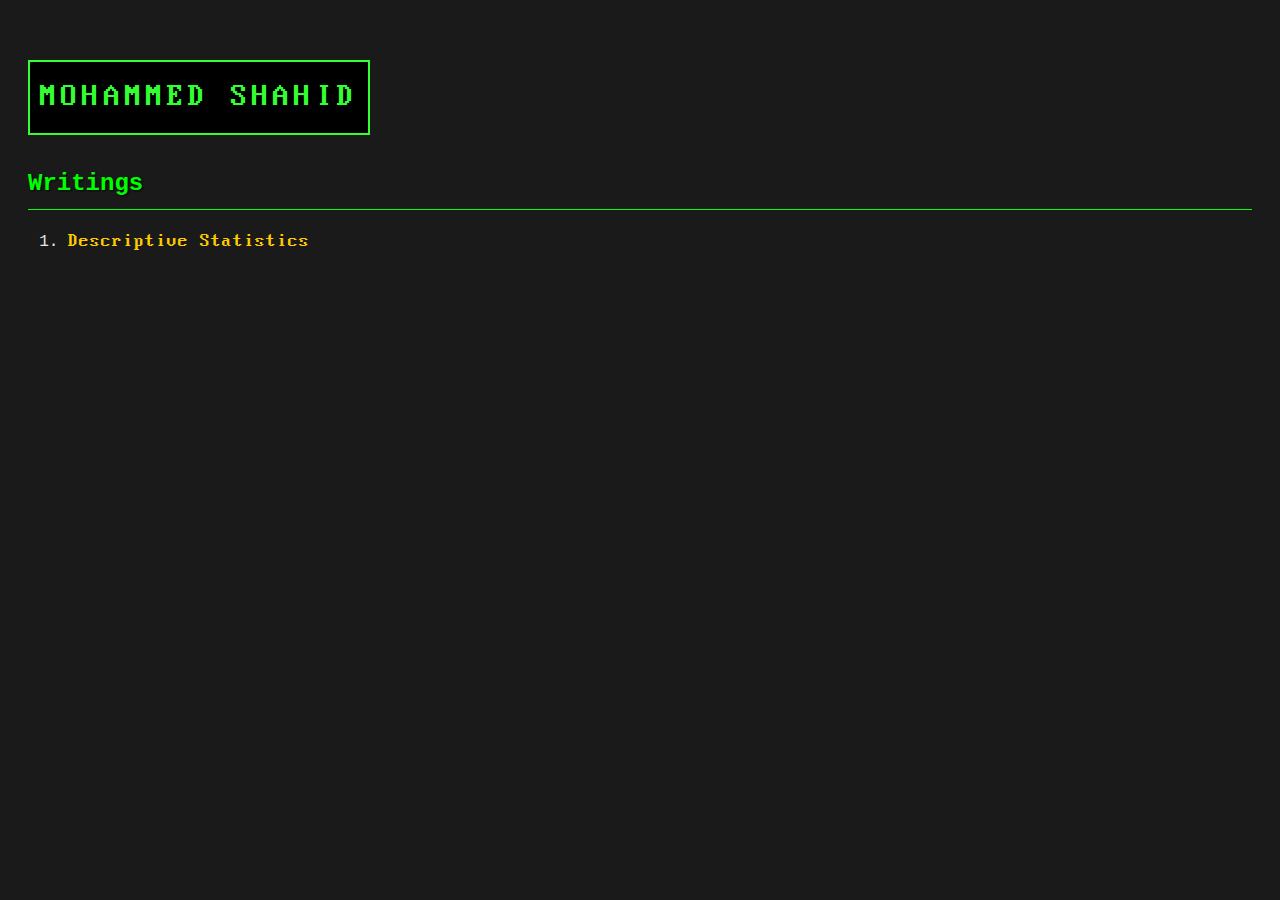
<file: writings.html>
<!DOCTYPE html>
<html>
    <head>
        <meta charset="utf-8">
        <meta name="viewport" content="width=device-width">
        <link rel="stylesheet" href="css/retro.css">
        <link rel="stylesheet" href="css/style.css">
        <title>Noob.org</title>
    </head>
    <body>

<a href="index.html">
            <p class="shahid">MOHAMMED SHAHID</p>
</a>

        <h2>Writings</h2>

        <ol>
          <li><a href="posts/desc_stats.html" class="post">Descriptive Statistics</a></li>
        </ol>

        

    </body>
</html>
</file>
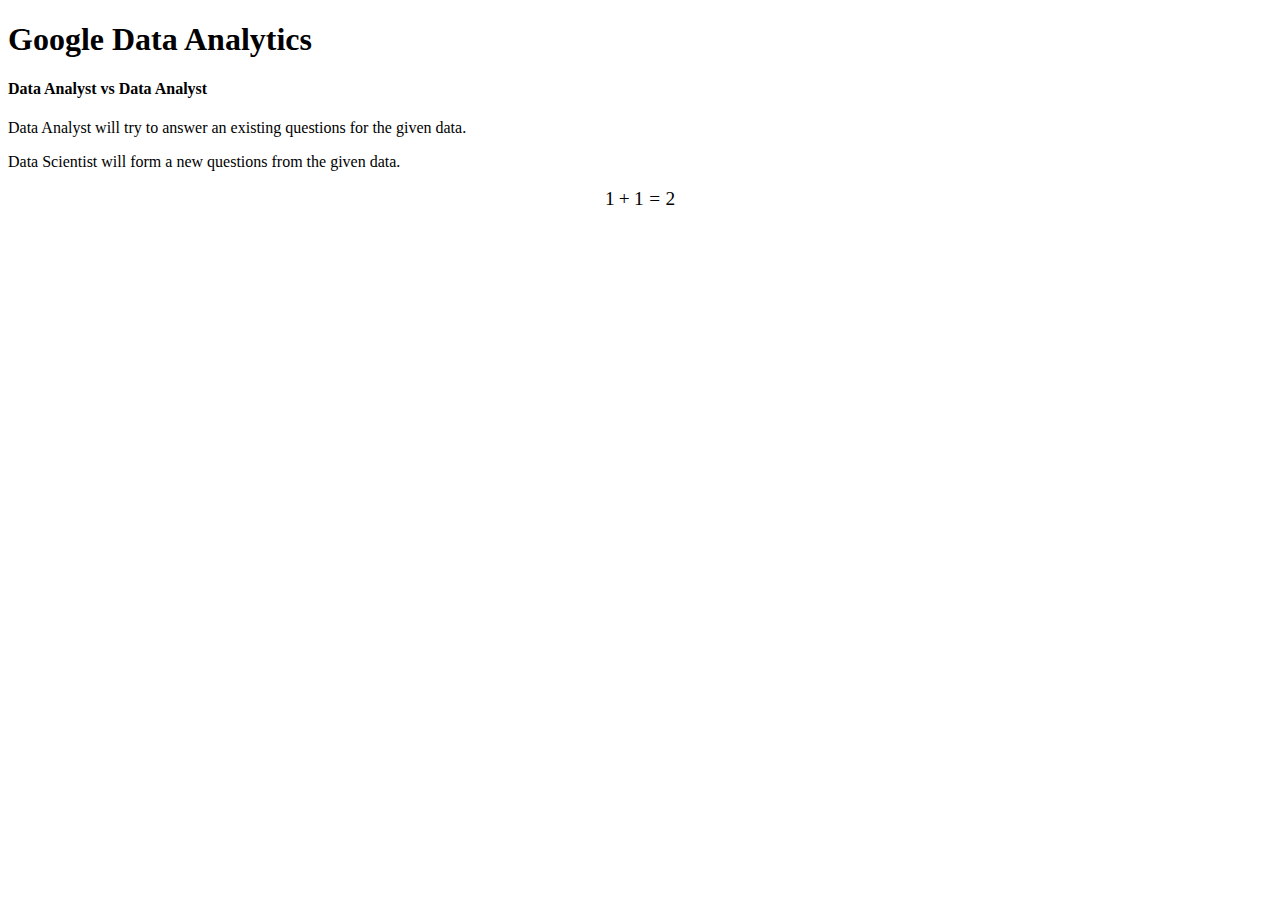
<file: posts/Google_Data_analytics.html>
<!DOCTYPE html>
<html>
    <head>
        <meta charset="utf-8">
        <meta name="viewport" content="width=device-width">
        <meta charset="utf-8">
        <link rel="stylesheet" href="../css/style.css" title="" type="">
        <link rel="stylesheet" href="../css/katex.min.css">
    </head>
    <!-- KaTeX JavaScript -->

    <body>
<script src="../js/katex.min.js"></script>
 <script defer src="../js/auto-render.min.js"></script>
    <!-- KaTeX CSS -->   <!-- Initialize KaTeX rendering -->
        <script>
                document.addEventListener("DOMContentLoaded", function() {
                        renderMathInElement(document.body, {
                                delimiters: [
                                        { left: "$$", right: "$$", display: true },  // Block math
                                        { left: "$", right: "$", display: false }    // Inline math
                                ]
                        });
                });
        </script>

    <h1 id="google-data-analytics">Google Data Analytics</h1>
    <h4 id="data-analyst-vs-data-analyst">Data Analyst vs Data Analyst</h4>
    <p>Data Analyst will try to answer an existing questions for the given
    data.</p>
    <p>Data Scientist will form a new questions from the given data.</p>

    <p> $$1+1 = 2$$ </p>
    </body>
</html>
</file>
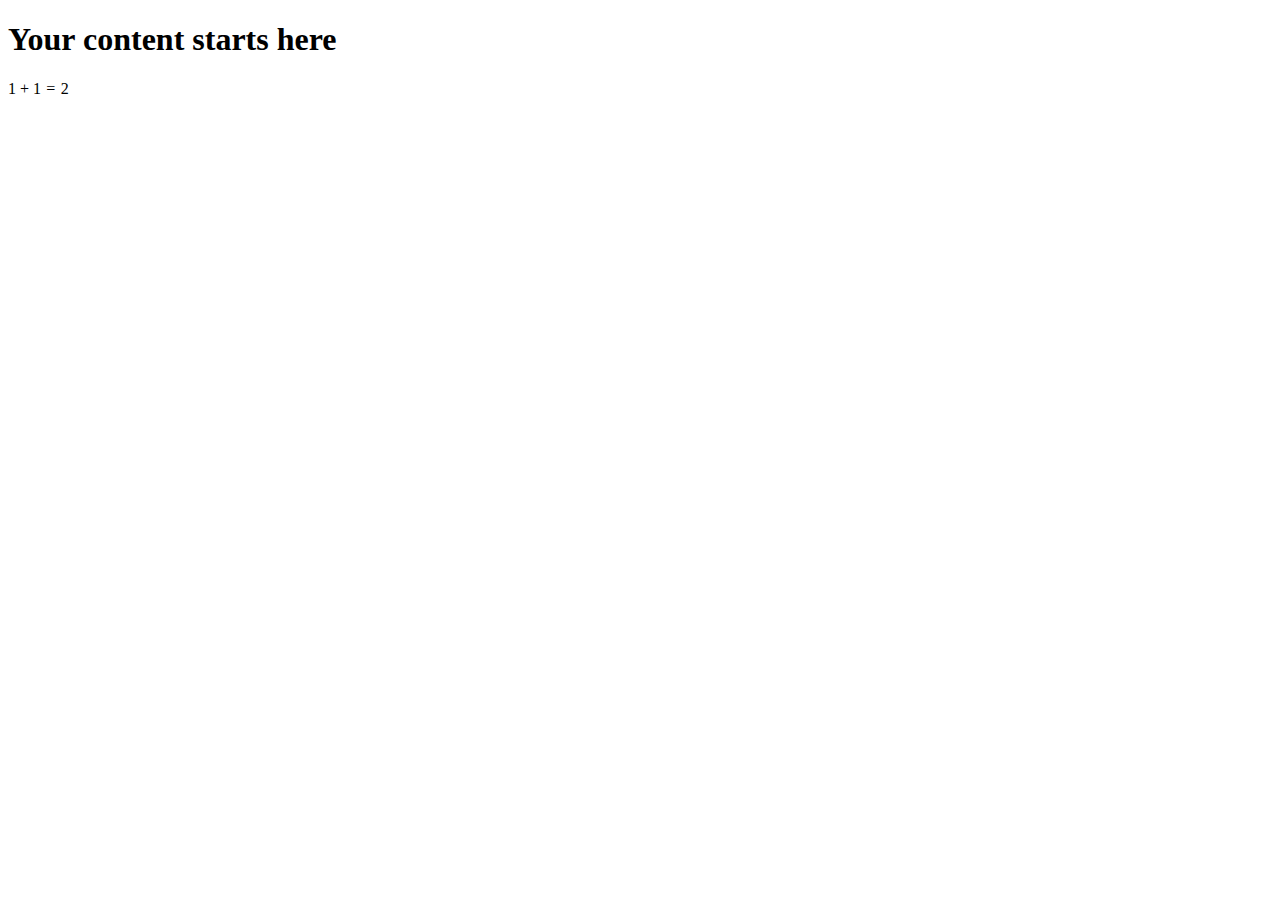
<file: posts/main.html>
<!DOCTYPE html>
<html>
<head>
    <meta charset="utf-8">
    <meta name="viewport" content="width=device-width">
    <link rel="stylesheet" href="../css/style.css">
    <link rel="stylesheet" href="../css/katex.min.css">
    <title>Your Document Title</title>
        <meta name="author" content="Your Name">
            <meta name="date" content="2023-09-28">
        </head>
<body>
    
    <h1 id="your-content-starts-here">Your content starts here</h1>
    <p><span class="math display">1 + 1 = 2</span></p>

    
    <script src="../js/katex.min.js"></script>
    <script src="../js/auto-render.min.js"></script>
    </body>
</html>
</file>
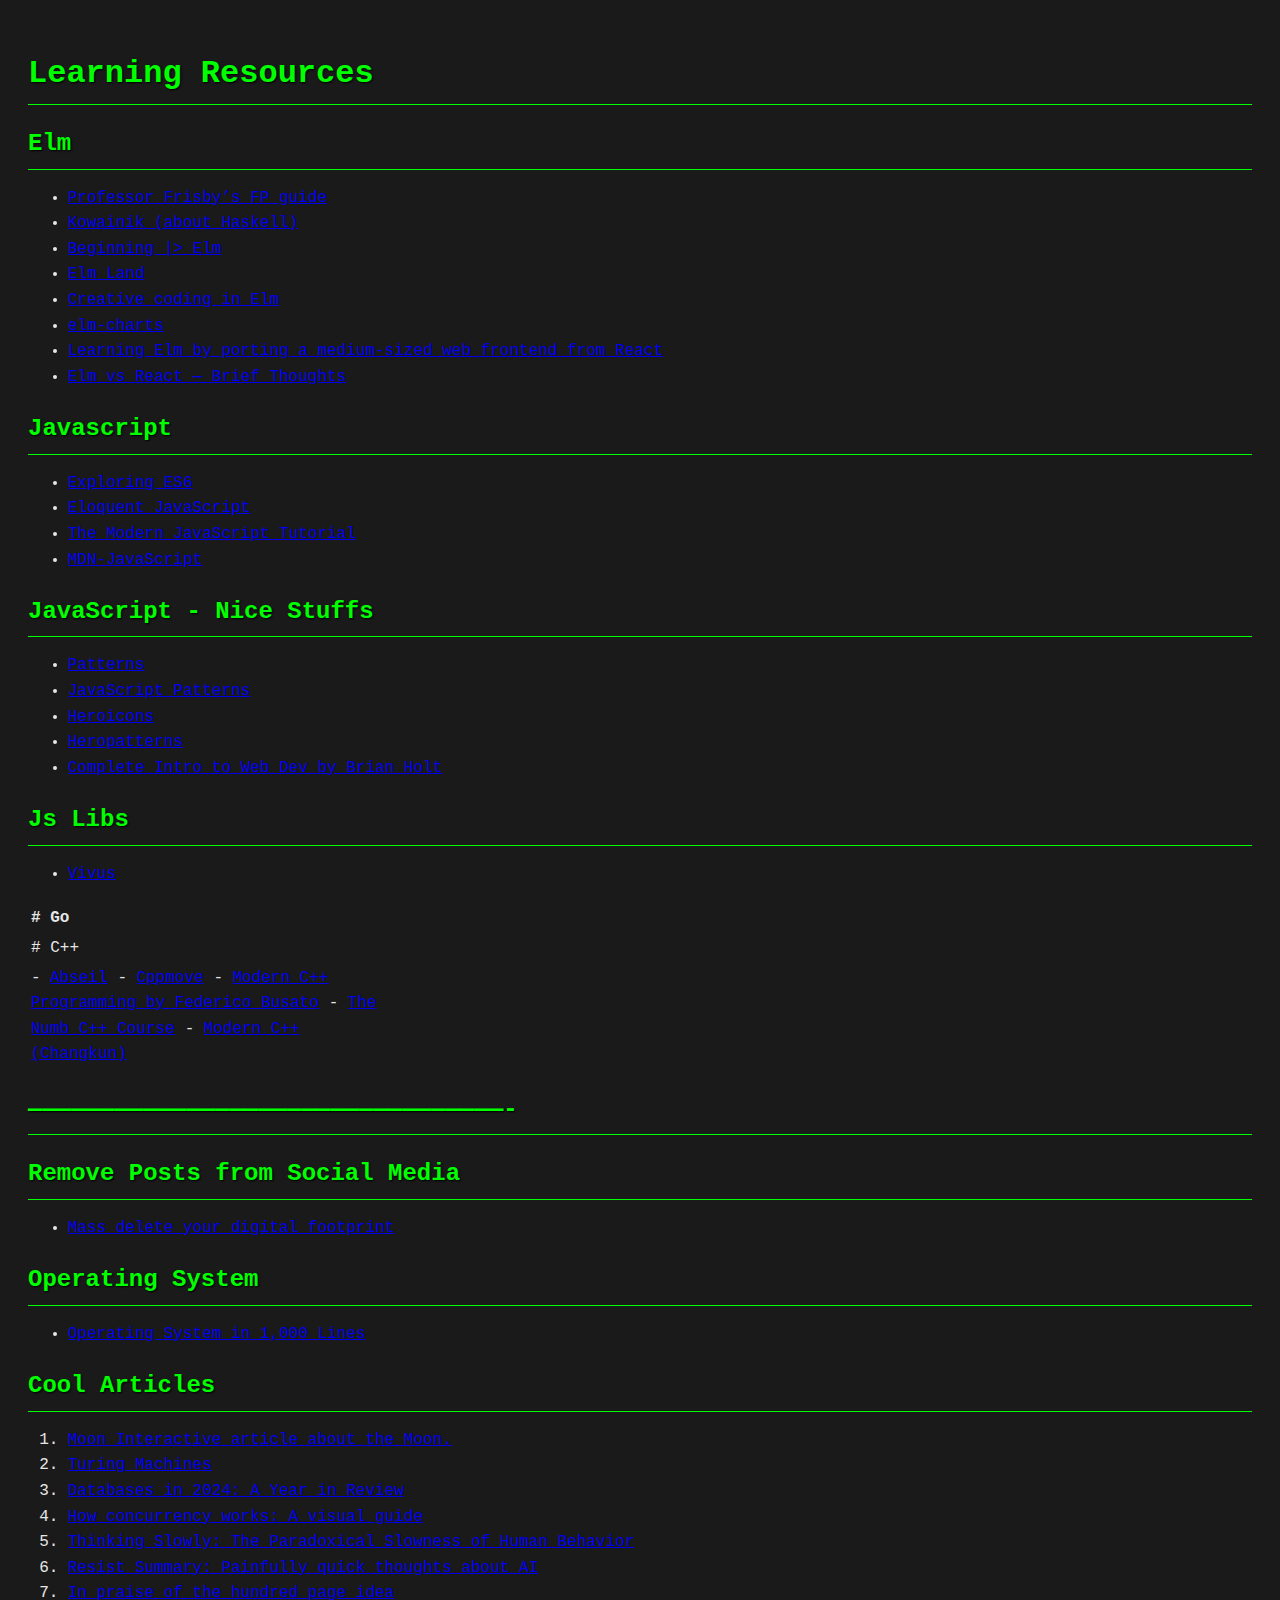
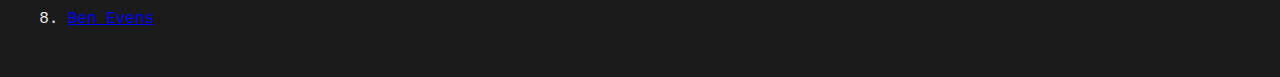
<file: posts/resources.html>
<!DOCTYPE html>
<html>
	<head>
		<meta charset="utf-8">
		<meta name="viewport" content="width=device-width">
        <link rel="stylesheet" href="../css/style.css">
        <link rel="stylesheet" href="../css/retro.css">
		<title>Learning Resources</title>
	</head>
	<body>
		
<h1>Learning Resources</h1>
<h2>Elm</h2>

		<ul>
			<li><a href="https://mostly-adequate.gitbook.io/mostly-adequate-guide">Professor Frisby’s FP guide</a></li>
			<li><a href="https://kowainik.github.io/">Kowainik (about Haskell)</a></li>
			<li><a href="https://elmprogramming.com/">Beginning |> Elm</a></li>
			<li><a href="https://elm.land/">Elm Land</a></li>
			<li><a href="https://erkal.github.io/">Creative coding in Elm</a></li>
			<li><a href="https://www.elm-charts.org/">elm-charts</a></li>
			<li><a href="https://benhoyt.com/writings/learning-elm/">Learning Elm by porting a medium-sized web frontend from React</a></li>
			<li><a href="https://medium.com/geekculture/elm-vs-react-brief-thoughts-7f1f3fbbff10">Elm vs React — Brief Thoughts</a></li>
		</ul>

<h2>Javascript</h2>
<ul>
<li><a href="https://exploringjs.com/es6/index.html">Exploring
ES6</a></li>
<li><a href="https://eloquentjavascript.net/">Eloquent
JavaScript</a></li>
<li><a href="https://javascript.info/">The Modern JavaScript
Tutorial</a></li>
<li><a
href="https://developer.mozilla.org/en-US/docs/Web/JavaScript">MDN-JavaScript</a></li>
</ul>
<h2>JavaScript - Nice Stuffs</h2>
<ul>
<li><a href="https://www.patterns.dev/">Patterns</a></li>
<li><a href="https://javascriptpatterns.vercel.app/patterns">JavaScript
Patterns</a></li>
<li><a href="https://heroicons.com/">Heroicons</a></li>
<li><a href="https://heropatterns.com/">Heropatterns</a></li>
<li><a
href="https://btholt.github.io/complete-intro-to-web-dev-v3/">Complete
Intro to Web Dev by Brian Holt</a></li>
</ul>
<h2>Js Libs</h2>
<ul>
<li><a
href="https://maxwellito.github.io/vivus/?ref=sidebar">Vivus</a></li>
</ul>
<table style="width:31%;">
<colgroup>
<col style="width: 30%" />
</colgroup>
<thead>
<tr class="header">
<th style="text-align: left;"># Go</th>
</tr>
</thead>
<tbody>
<tr class="odd">
<td style="text-align: left;"># C++</td>
</tr>
<tr class="even">
<td style="text-align: left;">- <a href="https://abseil.io/">Abseil</a>
- <a href="https://cppmove.com/">Cppmove</a> - <a
href="https://federico-busato.github.io/Modern-CPP-Programming/">Modern
C++ Programming by Federico Busato</a> - <a
href="https://thenumb.at/cpp-course/">The Numb C++ Course</a> - <a
href="https://changkun.de/modern-cpp/en-us/00-preface/">Modern C++
(Changkun)</a></td>
</tr>
</tbody>
</table>
<h2>—————————————————————————————————-</h2>
<h2>Remove Posts from Social Media</h2>
<ul>
<li><a href="https://redact.dev/">Mass delete your digital
footprint</a></li>
</ul>
<h2>Operating System</h2>
<ul>
<li><a
href="https://operating-system-in-1000-lines.vercel.app/en/">Operating
System in 1,000 Lines</a></li>
</ul>
<h2>Cool Articles</h2>
<ol type="1">
<li><a href="https://ciechanow.ski/moon/?ref=sidebar">Moon Interactive
article about the Moon.</a></li>
<li><a href="https://samwho.dev/turing-machines/?ref=sidebar">Turing
Machines</a></li>
<li><a
href="https://www.cs.cmu.edu/~pavlo/blog/2025/01/2024-databases-retrospective.html?ref=sidebar">Databases
in 2024: A Year in Review</a></li>
<li><a
href="https://wyounas.github.io/concurrency/2024/12/12/how-concurrency-works-a-visual-guide/?ref=sidebar">How
concurrency works: A visual guide</a></li>
<li><a
href="https://www.caltech.edu/about/news/thinking-slowly-the-paradoxical-slowness-of-human-behavior?ref=sidebar">Thinking
Slowly: The Paradoxical Slowness of Human Behavior</a></li>
<li><a
href="https://map.simonsarris.com/p/resist-summary?ref=sidebar">Resist
Summary: Painfully quick thoughts about AI</a></li>
<li><a
href="https://tracydurnell.com/2024/12/17/in-praise-of-the-hundred-page-idea/?ref=sidebar">In
praise of the hundred page idea</a></li>
<li><a href="https://www.ben-evans.com/essays">Ben Evens</a></li>
</ol>
			</body>
</html>
</file>
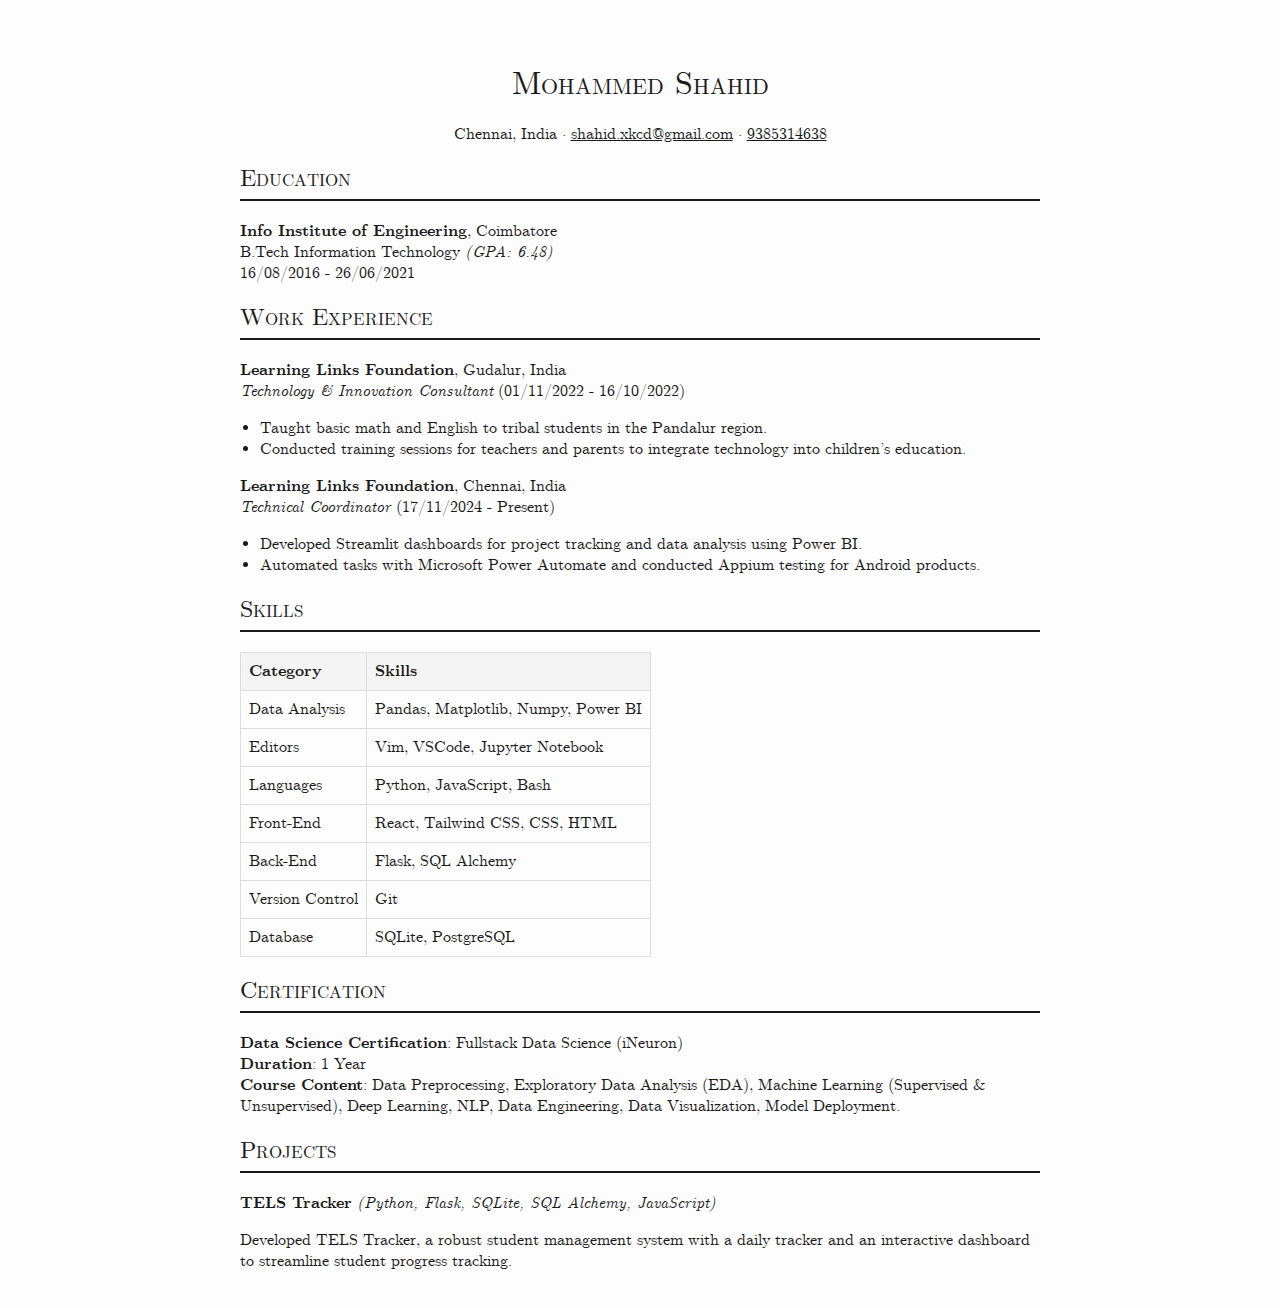
<file: posts/resume.html>
<!DOCTYPE html>
<html lang="en">
<head>
  <meta charset="utf-8" />
  <meta name="viewport" content="width=device-width, initial-scale=1.0" />
  <title>Mohammed Shahid - Resume</title>


  <link rel="stylesheet" href="../Serif/cmun-serif.css">
  <link rel="stylesheet" href="../css/latin-modern.css">
  <link rel="stylesheet" href="../css/latex.css">
  <style>
    body {
      font-family: 'Computer Modern Serif', serif;
      max-width: 800px;
      margin: auto;
      padding: 20px;
    }
    .center {
      text-align: center;
    }
    .smallcaps {
      font-family: 'Latin Modern Math', serif;
      font-variant: small-caps;
    }
    .smallcaps_title {
      font-variant: small-caps;
      font-size: 18px;
    }
    h1 {
            font-weight: 100; /* Set to thin */
            font-size: 32px;
            text-align: center;
        }
    h2 {
      font-weight: normal;
      border-bottom: 2px solid #1a1a1a;
      padding-bottom: 5px;
      margin-top: 20px;
    }
    ul {
      padding-left: 20px;
    }
    table {
      width: 100%;
      border-collapse: collapse;
      margin-top: 10px;
    }
    th, td {
      border: 1px solid #ddd;
      padding: 8px;
      text-align: left;
    }
  th {
      background-color: #f4f4f4;
    }
  </style>
</head>
<body>
  <div class="center">
    <!--<h1 class="smallcaps_high">Mohammed Shahid</h1>-->
            <h1 class="smallcaps" style="font-weight: 100; font-size: 32px; text-align: center;" >Mohammed Shahid </h1>

    <p>Chennai, India · <a href="mailto:shahid.xkcd@gmail.com">shahid.xkcd@gmail.com</a> · <a href="tel:9385314638">9385314638</a></p>
  </div>

  <h2 class="smallcaps" style="font-size: 24px">Education</h2>
  <p><strong>Info Institute of Engineering</strong>, Coimbatore<br>
  B.Tech Information Technology <em>(GPA: 6.48)</em><br>
  16/08/2016 - 26/06/2021</p>

  <h2 class="smallcaps" style="font-size: 24px">Work Experience</h2>
  <p><strong>Learning Links Foundation</strong>, Gudalur, India<br>
  <em>Technology & Innovation Consultant</em> (01/11/2022 - 16/10/2022)</p>
  <ul>
    <li>Taught basic math and English to tribal students in the Pandalur region.</li>
    <li>Conducted training sessions for teachers and parents to integrate technology into children’s education.</li>
  </ul>
  
  <p><strong>Learning Links Foundation</strong>, Chennai, India<br>
  <em>Technical Coordinator</em> (17/11/2024 - Present)</p>
  <ul>
    <li>Developed Streamlit dashboards for project tracking and data analysis using Power BI.</li>
    <li>Automated tasks with Microsoft Power Automate and conducted Appium testing for Android products.</li>
  </ul>

  <h2 class="smallcaps" style="font-size: 24px">Skills</h2>
  <table>
    <tr><th>Category</th><th>Skills</th></tr>
    <tr><td>Data Analysis</td><td>Pandas, Matplotlib, Numpy, Power BI</td></tr>
    <tr><td>Editors</td><td>Vim, VSCode, Jupyter Notebook</td></tr>
    <tr><td>Languages</td><td>Python, JavaScript, Bash</td></tr>
    <tr><td>Front-End</td><td>React, Tailwind CSS, CSS, HTML</td></tr>
    <tr><td>Back-End</td><td>Flask, SQL Alchemy</td></tr>
    <tr><td>Version Control</td><td>Git</td></tr>
    <tr><td>Database</td><td>SQLite, PostgreSQL</td></tr>
  </table>

  <h2 class="smallcaps" style="font-size: 24px">Certification</h2>
  <p><strong>Data Science Certification</strong>: Fullstack Data Science (iNeuron)<br>
  <strong>Duration</strong>: 1 Year<br>
  <strong>Course Content</strong>: Data Preprocessing, Exploratory Data Analysis (EDA), Machine Learning (Supervised & Unsupervised), Deep Learning, NLP, Data Engineering, Data Visualization, Model Deployment.</p>

  <h2 class="smallcaps" style="font-size: 24px">Projects</h2>
  <p><strong>TELS Tracker</strong> <em>(Python, Flask, SQLite, SQL Alchemy, JavaScript)</em></p>
  <p>Developed TELS Tracker, a robust student management system with a daily tracker and an interactive dashboard to streamline student progress tracking.</p>
</body>
</html>
</file>
<file: css/retro.css>
/* Overall page styling */
body {
background-color: #1a1a1a;
color: #e6e6e6;
font-family: "Courier New", Courier, monospace;
line-height: 1.6;
padding: 20px;

    /*display: grid;  */
    /*grid-template-columns: repeat(auto-fit, 100px);*/
    /*grid-template-rows: repeat(2, 100px);  */

}

/* Title styles */
h1, h2, h3 {
color: #00ff00;
text-shadow: 1px 1px 2px #000;
border-bottom: 1px solid #00ff00;
padding-bottom: 5px;
margin-top: 20px;
margin-bottom: 10px;
}

/* Link styles */
nav ul li a {
/* color: #ffcc00; */
text-decoration: none;
border-bottom: 1px dotted #ffcc00;
}
nav ul li a:hover {
color: #00ff00;
border-bottom: 1px dotted #00ff00;
}

/* Table of contents */
.TOC dl, .TOC dt, .TOC dd {
color: #cccccc;
}
.TOC a {
color: #66ccff;
}

/* Code block styling */
/*pre, code {*/
/*background-color: #333333;*/
/*color: #ffcc00;*/
/*padding: 5px;*/
/*font-family: "Consolas", "Courier New", monospace;*/
/*overflow-x: auto;*/
/*border-radius: 5px;*/
/*}*/

/* Paragraph styling */
p {
margin-bottom: 10px;
}

/* Divider styling */
hr {
border: none;
height: 1px;
background-color: #444;
margin: 20px 0;
}
</file>
<file: css/style.css>
@font-face {
    font-family: 'Perfect DOS VGA 437';
    font-style: normal;
    font-weight: normal;
    src: url('../fonts/Perfect DOS VGA 437.woff') format('woff');
}

@font-face {
    font-family: 'Perfect DOS VGA 437 Win';
    font-style: normal;
    font-weight: normal;
    src: url('../fonts/Perfect DOS VGA 437 Win.woff') format('woff');
}

.shahid {
    font-family: 'Perfect DOS VGA 437', 'Perfect DOS VGA 437 Win', monospace;
    font-size: 2rem; /* Adjust for size */
    color: #33FF33; /* Classic retro green */
    text-align: center;
    letter-spacing: 0.1em; /* Adds a retro feel */
    text-transform: uppercase;
    background-color: #000; /* Background for contrast */
    padding: 10px;
    border: 2px solid #33FF33; /* Retro-styled border */
    display: inline-block;
}

/* Basic styling for the <nav> element */
nav {
    background-color: #333;
    padding: 10px;
}

nav ul {
    list-style-type: none;  /* Removes bullet points */
    margin: 0;
    padding: 0;
    display: flex;  /* Arranges items in a row */
    justify-content: center;  /* Centers the links */
}

nav ul li {
    margin: 0 15px;  /* Spacing between items */
}

nav ul li a {
    color: #fff;
    text-decoration: none;
    font-family: 'Perfect DOS VGA 437', monospace; /* Adds the retro font */
    font-size: 1.1rem;
}

nav ul li a:hover {
    color: #33FF33;  /* Retro green on hover */
}



.post {
    font-family: 'Perfect DOS VGA 437', 'Perfect DOS VGA 437 Win', monospace;
    font-size: 1.2rem; /* Adjust size */
    color: #FFCC00; /* Yellow color for the article name */
    text-decoration: none;

    /*text-align: center;*/
    /*letter-spacing: 0.1em; /* Retro feel */*/
    /*padding: 5px 10px;*/
}

/* Hover effects for .post */
.post:hover {
    color: #abc123; /* Retro green on hover */
    background-color: #000; /* Darken background on hover */
    border: 1px solid #33FF33; /* Border on hover */
}
</file>
<file: Serif/cmun-serif.css>
@font-face {
	font-family: 'Computer Modern Serif';
	src: url('cmunrm.eot');
	src: url('cmunrm.eot?#iefix') format('embedded-opentype'),
		 url('cmunrm.woff') format('woff'),
		 url('cmunrm.ttf') format('truetype'),
		 url('cmunrm.svg#cmunrm') format('svg');
	font-weight: normal;
	font-style: normal;
}


@font-face {
	font-family: 'Computer Modern Serif';
	src: url('cmunbx.eot');
	src: url('cmunbx.eot?#iefix') format('embedded-opentype'),
		 url('cmunbx.woff') format('woff'),
		 url('cmunbx.ttf') format('truetype'),
		 url('cmunbx.svg#cmunbx') format('svg');
	font-weight: bold;
	font-style: normal;
}


@font-face {
	font-family: 'Computer Modern Serif';
	src: url('cmunti.eot');
	src: url('cmunti.eot?#iefix') format('embedded-opentype'),
		 url('cmunti.woff') format('woff'),
		 url('cmunti.ttf') format('truetype'),
		 url('cmunti.svg#cmunti') format('svg');
	font-weight: normal;
	font-style: italic;
}


@font-face {
	font-family: 'Computer Modern Serif';
	src: url('cmunbi.eot');
	src: url('cmunbi.eot?#iefix') format('embedded-opentype'),
		 url('cmunbi.woff') format('woff'),
		 url('cmunbi.ttf') format('truetype'),
		 url('cmunbi.svg#cmunbi') format('svg');
	font-weight: bold;
	font-style: italic;
}
</file>
<file: css/latin-modern.css>
@font-face {
    font-family: 'Latin Modern Math';
    src: url('../fonts/latinmodern-math.otf') format('opentype');
    font-weight: normal;
    font-style: normal;
}
</file>
<file: css/latex.css>
html {
      color: #1a1a1a;
      background-color: #fdfdfd;
      /*font-family: "Computer Modern Serif", serif;*/
      font-family: 'Latin Modern Math', serif;

    }

    body {
      margin: 0 auto;
      max-width: 36em;
      padding-left: 50px;
      padding-right: 50px;
      padding-top: 50px;
      padding-bottom: 50px;
      hyphens: auto;
      overflow-wrap: break-word;
      text-rendering: optimizeLegibility;
      font-kerning: normal;
    }
    @media (max-width: 600px) {
      body {
        font-size: 0.9em;
        padding: 12px;
      }
      h1 {
        font-size: 1.8em;
      }
    }
    @media print {
      html {
        background-color: white;
      }
      body {
        background-color: transparent;
        color: black;
        font-size: 12pt;
      }
      p, h2, h3 {
        orphans: 3;
        widows: 3;
      }
      h2, h3, h4 {
        page-break-after: avoid;
      }
    }
    p {
      margin: 1em 0;
    }
    a {
      color: #1a1a1a;
    }
    a:visited {
      color: #1a1a1a;
    }
    img {
      max-width: 100%;
    }
    svg {
      height: auto;
      max-width: 100%;
    }
    h1, h2, h3, h4, h5, h6 {
      margin-top: 1.4em;
    }
    h5, h6 {
      font-size: 1em;
      font-style: italic;
    }
    h6 {
      font-weight: normal;
    }
    ol, ul {
      padding-left: 1.7em;
      margin-top: 1em;
    }
    li > ol, li > ul {
      margin-top: 0;
    }
    blockquote {
      margin: 1em 0 1em 1.7em;
      padding-left: 1em;
      border-left: 2px solid #e6e6e6;
      color: #606060;
    }
    code {
      font-family: Menlo, Monaco, Consolas, 'Lucida Console', monospace;
      font-size: 85%;
      margin: 0;
      hyphens: manual;
    }
    pre {
      margin: 1em 0;
      overflow: auto;
    }
    pre code {
      padding: 0;
      overflow: visible;
      overflow-wrap: normal;
    }
    .sourceCode {
     background-color: transparent;
     overflow: visible;
    }
    hr {
      background-color: #1a1a1a;
      border: none;
      height: 1px;
      margin: 1em 0;
    }
    table {
      margin: 1em 0;
      border-collapse: collapse;
      width: 100%;
      overflow-x: auto;
      display: block;
      font-variant-numeric: lining-nums tabular-nums;
    }
    table caption {
      margin-bottom: 0.75em;
    }
    tbody {
      margin-top: 0.5em;
      border-top: 1px solid #1a1a1a;
      border-bottom: 1px solid #1a1a1a;
    }
    th {
      border-top: 1px solid #1a1a1a;
      padding: 0.25em 0.5em 0.25em 0.5em;
    }
    td {
      padding: 0.125em 0.5em 0.25em 0.5em;
    }
    header {
      margin-bottom: 4em;
      text-align: center;
    }
    #TOC li {
      list-style: none;
    }
    #TOC ul {
      padding-left: 1.3em;
    }
    #TOC > ul {
      padding-left: 0;
    }
    #TOC a:not(:hover) {
      text-decoration: none;
    }
    code{white-space: pre-wrap;}
    span.smallcaps{font-variant: small-caps;}
    div.columns{display: flex; gap: min(4vw, 1.5em);}
    div.column{flex: auto; overflow-x: auto;}
    div.hanging-indent{margin-left: 1.5em; text-indent: -1.5em;}
    /* The extra [class] is a hack that increases specificity enough to
       override a similar rule in reveal.js */
    ul.task-list[class]{list-style: none;}
    ul.task-list li input[type="checkbox"] {
      font-size: inherit;
      width: 0.8em;
      margin: 0 0.8em 0.2em -1.6em;
      vertical-align: middle;
    }

    .smallcaps {
      font-variant: small-caps;
      font-size: 18px;
    }

    ul {
  padding-left: 20px;
  list-style-type: disc;
}
</file>
